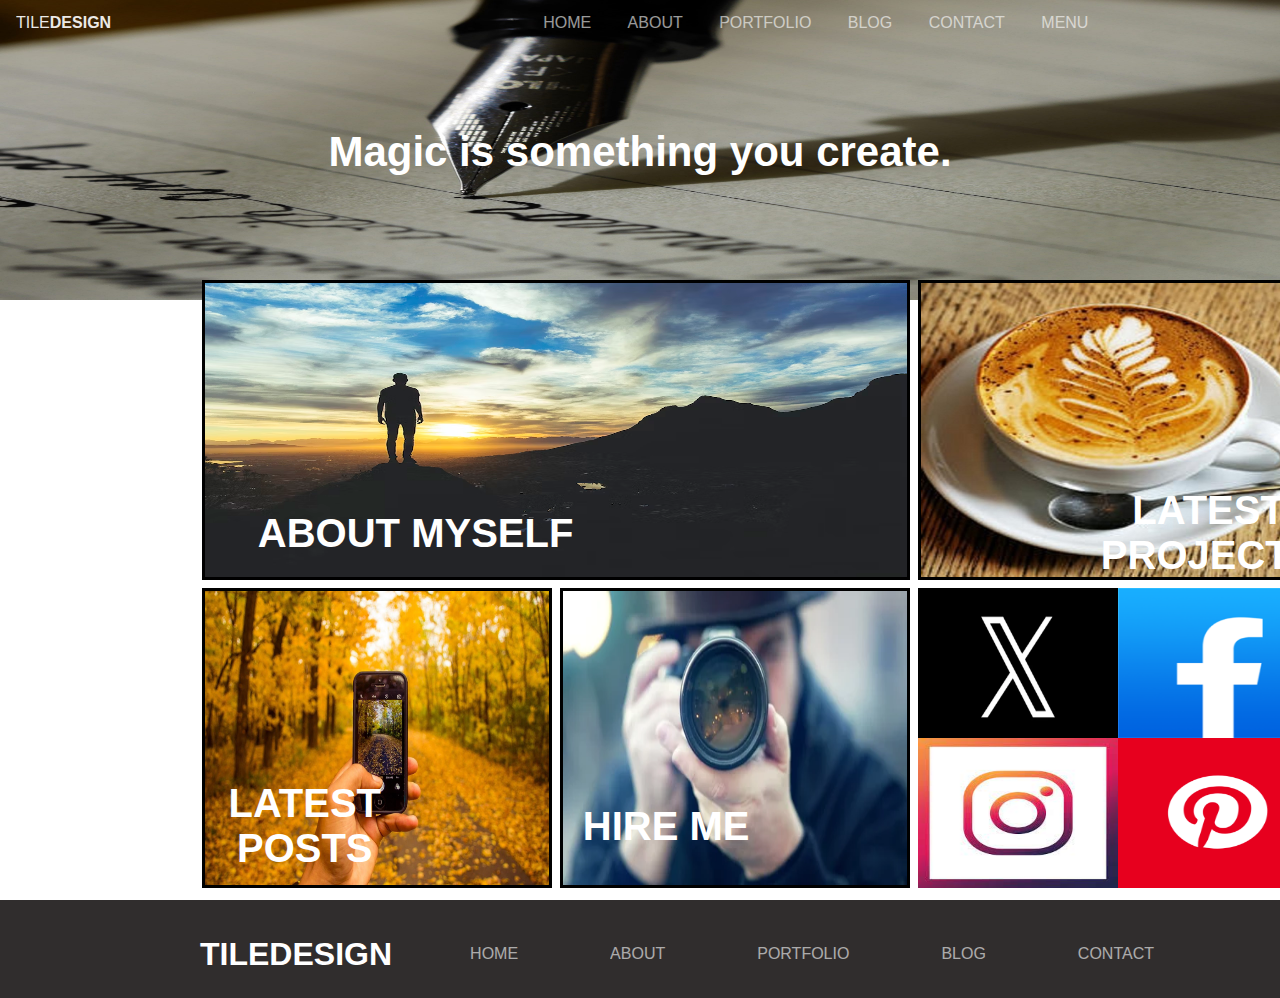
<file: index.html>
<!DOCTYPE html>
<html lang="en">
<head>
    <meta charset="UTF-8">
    <meta name="viewport" content="width=device-width, initial-scale=1.0">
    <link rel="stylesheet" href="https://cdnjs.cloudflare.com/ajax/libs/font-awesome/6.5.1/css/all.min.css" integrity="sha512-DTOQO9RWCH3ppGqcWaEA1BIZOC6xxalwEsw9c2QQeAIftl+Vegovlnee1c9QX4TctnWMn13TZye+giMm8e2LwA==" crossorigin="anonymous" referrerpolicy="no-referrer" />
    <link rel="stylesheet" href="./index.css">
    <title>Document</title>
</head>
<body>
  <div class="header-image">
    <img class="img-fluid" src="img.jpg" alt="">
    <div class="image-text">Magic is something you create.</div>
  </div>

  <div id="demo" class="sidebar">
    <a style="cursor: pointer;" class="closebtn" onclick="closebar()">X</a>
    <a href="./index.css" target="_blank">HOME</a>
    <a href="./about.html" target="_blank">ABOUT</a>
    <a href="./portfolio.html" target="_blank">PORTFOLIO</a>
    <a href="./blog.html" target="_blank">BLOG</a>
    <a href="./contact.html" target="_blank">CONTACT</a>

  </div>


  <div class="nav">

  <ul>
    <li><a class="tiledesign" href="#">TILE<b>DESIGN</b></a></li>
    <div class="nav2">
    <li class="home"><a href="./index.html">HOME</a></li>
    <li class="about"><a href="./about.html">ABOUT</a></li>
    <li class="portfolio"><a href="./portfolio.html">PORTFOLIO</a></li>
    <li class="blog"><a href="./blog.html">BLOG</a></li>
    <li class="contact"><a href="./contact.html">CONTACT</a></li>
  </div>
    <li class="open" onclick="openbar()"><a href="#"><i class="fa-solid fa-bars"></i>&nbsp;MENU</a></li>
  </ul>

  </div>
</div>

  <div class="main">
    <div class="box" style="position: relative;">
      <img class="b" src="about.avif" alt="">
      <div class="text1">ABOUT MYSELF</div>
    </div>
    <div class="box" style="position: relative;">
      <img class="b" src="coffee.jpg" alt="">
      <div class="text2">LATEST PROJECTS</div>
    </div>
    <div class="box" style="position: relative;">
      <img class="b" src="mobile.jpeg" alt="">
      <div class="text3">LATEST POSTS</div>
    </div>
    <div class="box" style="position: relative;">
      <img class="b" src="camera.webp" alt="">
      <div class="text4">HIRE ME</div>
    </div>
      <div class="container">
        <div class="box1">
          <img src="x.webp" alt="">
        </div>
        <div class="box2">
          <img src="facebook.png" alt="">
        </div>
        <div class="box3">
          <img src="insta.jpeg" alt="">
        </div>
        <div class="box4">
          <img src="pintrest.png" alt="">
        </div>
      </div>
  </div>

  <div class="header1">
      
    <div class="left1">

      <li1>
        <h1>TILE<b>DESIGN</b></h1>
      </li1>
    </div>

    <div class="center1">

      <li><a href="index.html">HOME</a></li>
      <li><a href="about.html">ABOUT</a></li>
      <li><a href="portfolio.html">PORTFOLIO</a></li>
      <li><a href="blog.html">BLOG</a></li>
      <li><a href="./contact.html">CONTACT</a></li>

    </div>

  </div>
</body>


<script>
  function openbar() {
    document.getElementById("demo").style.width = "300px";
  }
  
  function closebar() {
    document.getElementById("demo").style.width = "0";
  }
  </script>
</html>
</file>
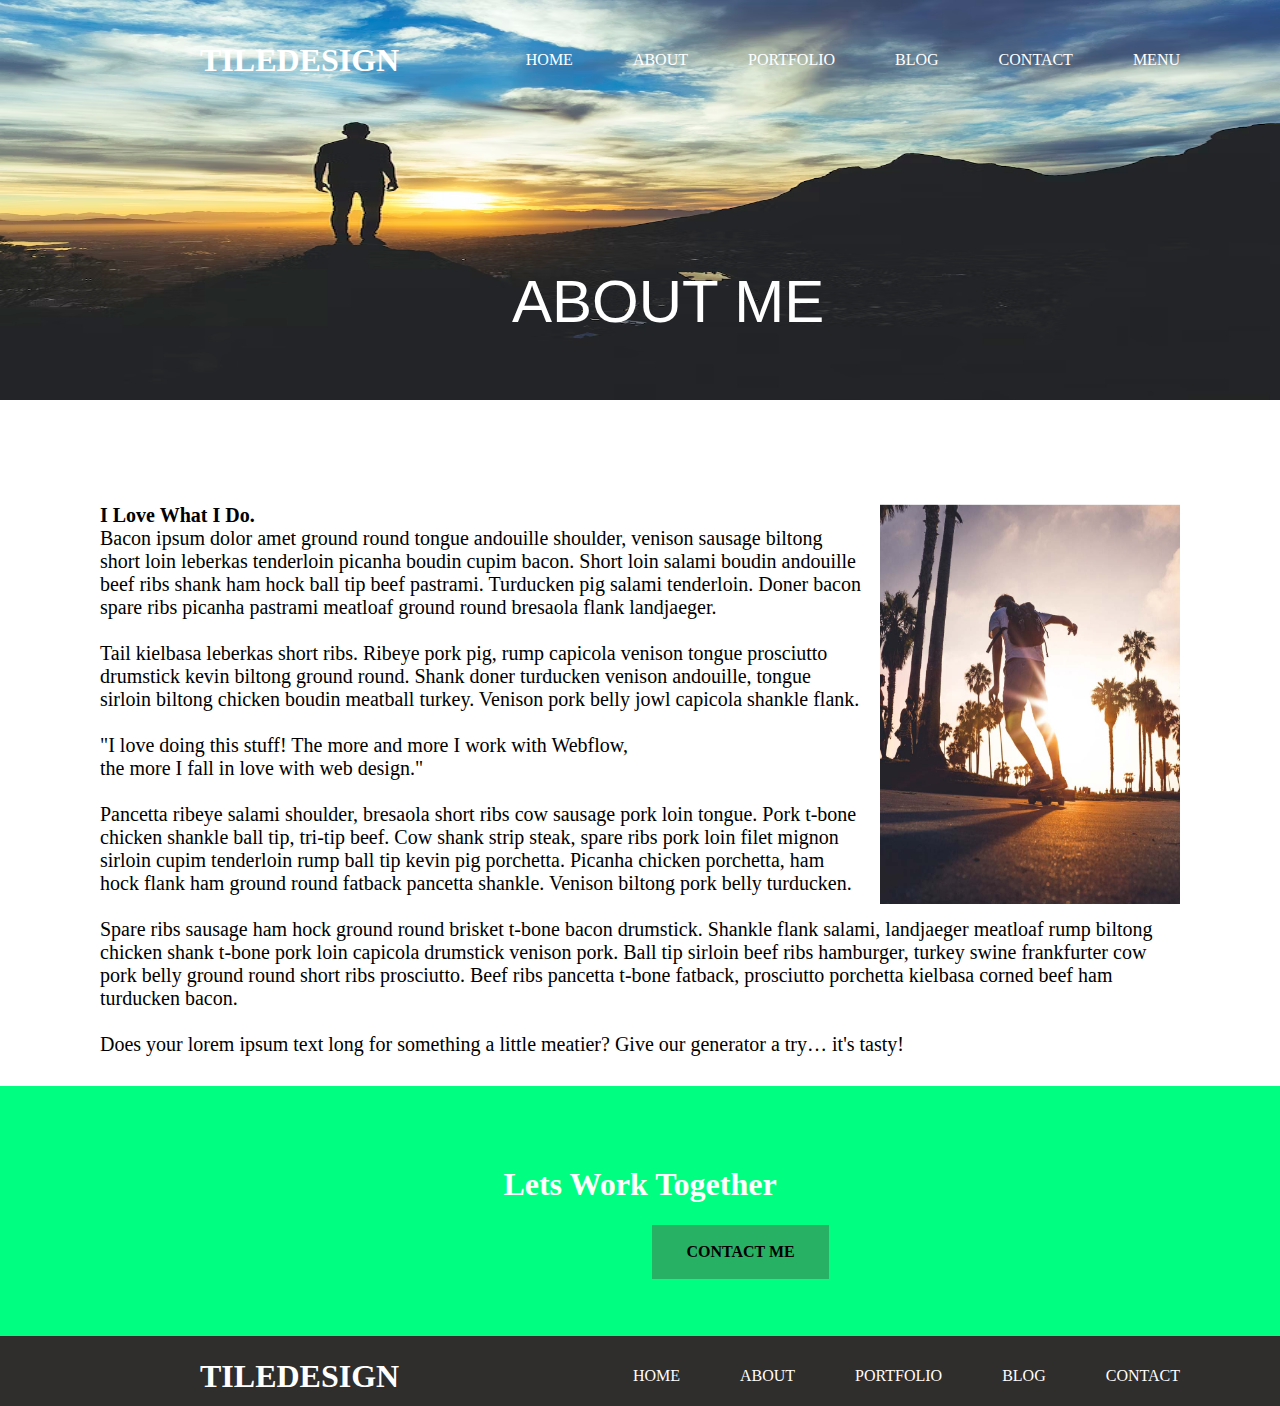
<file: about.html>
<!DOCTYPE html>
<html lang="en">

<head>
  <meta charset="UTF-8">
  <meta http-equiv="X-UA-Compatible" content="IE=edge">
  <meta name="viewport" content="width=device-width, initial-scale=1.0">
  <link rel="stylesheet" href="about.css">
  <title>Document</title>
</head>

<body>
  <div class="main">
    <div class="header">

      <div id="demo" class="sidebar">
        <a style="cursor: pointer;" class="closebtn" onclick="closebar()">X</a>
        <a href="#">HTML</a>
        <a href="#">CSS</a>
        <a href="#">JavaScript</a>
        <a href="#">Reactjs</a>
      </div>

      <div class="left">

        <li1>
          <h1>TILE<b>DESIGN</b></h1>
        </li1>
      </div>

      <div class="center">

        <li><a style="text-decoration: none; color: white;" href="index.html">HOME</a></li>
        <li><a style="text-decoration: none; color: white;" href="about.html">ABOUT</a></li>
        <li><a style="text-decoration: none; color: white;" href="portfolio.html">PORTFOLIO</a></li>
        <li><a style="text-decoration: none; color: white;" href="blog.html">BLOG</a></li>
        <li><a style="text-decoration: none; color: white;" href="./contact.html">CONTACT</a></li>
        <li class="open" onclick="openbar()"><a style="text-decoration: none; color: white;" href="#">MENU</a></li>
      </div>



    </div>
    <div>

      <img class="img-fluid" src="about.avif">
      <div class="overlay-text">ABOUT ME</div>

    </div>

    <p class="text">
      <img class="img" src="new.png">
      <b> I Love What I Do.</b><br>
      Bacon ipsum dolor amet ground round tongue andouille shoulder, venison sausage biltong short loin leberkas
      tenderloin picanha boudin cupim bacon. Short loin salami boudin andouille beef ribs shank ham hock ball tip beef
      pastrami. Turducken pig salami tenderloin. Doner bacon spare ribs picanha pastrami meatloaf ground round bresaola
      flank landjaeger.<br>

      <br>Tail kielbasa leberkas short ribs. Ribeye pork pig, rump capicola venison tongue prosciutto drumstick kevin
      biltong ground round. Shank doner turducken venison andouille, tongue sirloin biltong chicken boudin meatball
      turkey. Venison pork belly jowl capicola shankle flank.<br>

      <br>"I love doing this stuff! The more and more I work with Webflow,<br> the more I fall in love with web
      design."<br>

      <br>Pancetta ribeye salami shoulder, bresaola short ribs cow sausage pork loin tongue. Pork t-bone chicken shankle
      ball tip, tri-tip beef. Cow shank strip steak, spare ribs pork loin filet mignon sirloin cupim tenderloin rump
      ball tip kevin pig porchetta. Picanha chicken porchetta, ham hock flank ham ground round fatback pancetta shankle.
      Venison biltong pork belly turducken.<br>

      <br>Spare ribs sausage ham hock ground round brisket t-bone bacon drumstick. Shankle flank salami, landjaeger
      meatloaf rump biltong chicken shank t-bone pork loin capicola drumstick venison pork. Ball tip sirloin beef ribs
      hamburger, turkey swine frankfurter cow pork belly ground round short ribs prosciutto. Beef ribs pancetta t-bone
      fatback, prosciutto porchetta kielbasa corned beef ham turducken bacon.<br>

      <br>Does your lorem ipsum text long for something a little meatier? Give our generator a try… it's tasty!
    </p>

    <div class="bg">
      <h2 class="h2">Lets Work Together</h2><br>
      <h3 class="button button4">CONTACT ME</h3>

    </div>

    <div class="header1">

      <div class="left1">

        <li1>
          <h1>TILE<b>DESIGN</b></h1>
        </li1>
      </div>

      <div class="center1">

        <li><a style="text-decoration: none; color: white;" href="index.html">HOME</a></li>
        <li><a style="text-decoration: none; color: white;" href="about.html">ABOUT</a></li>
        <li><a style="text-decoration: none; color: white;" href="portfolio.html">PORTFOLIO</a></li>
        <li><a style="text-decoration: none; color: white;" href="blog.html">BLOG</a></li>
        <li><a style="text-decoration: none; color: white;" href="contact.html">CONTACT</a></li>

      </div>

    </div>
    </div>
</body>

<script>
  function openbar() {
    document.getElementById("demo").style.width = "300px";
    document.getElementById("nav").style.marginRight = "300px";
  }
  
  function closebar() {
    document.getElementById("demo").style.width = "0";
    document.getElementById("nav").style.marginRight= "0";
  }
  </script>

</html>
</file>
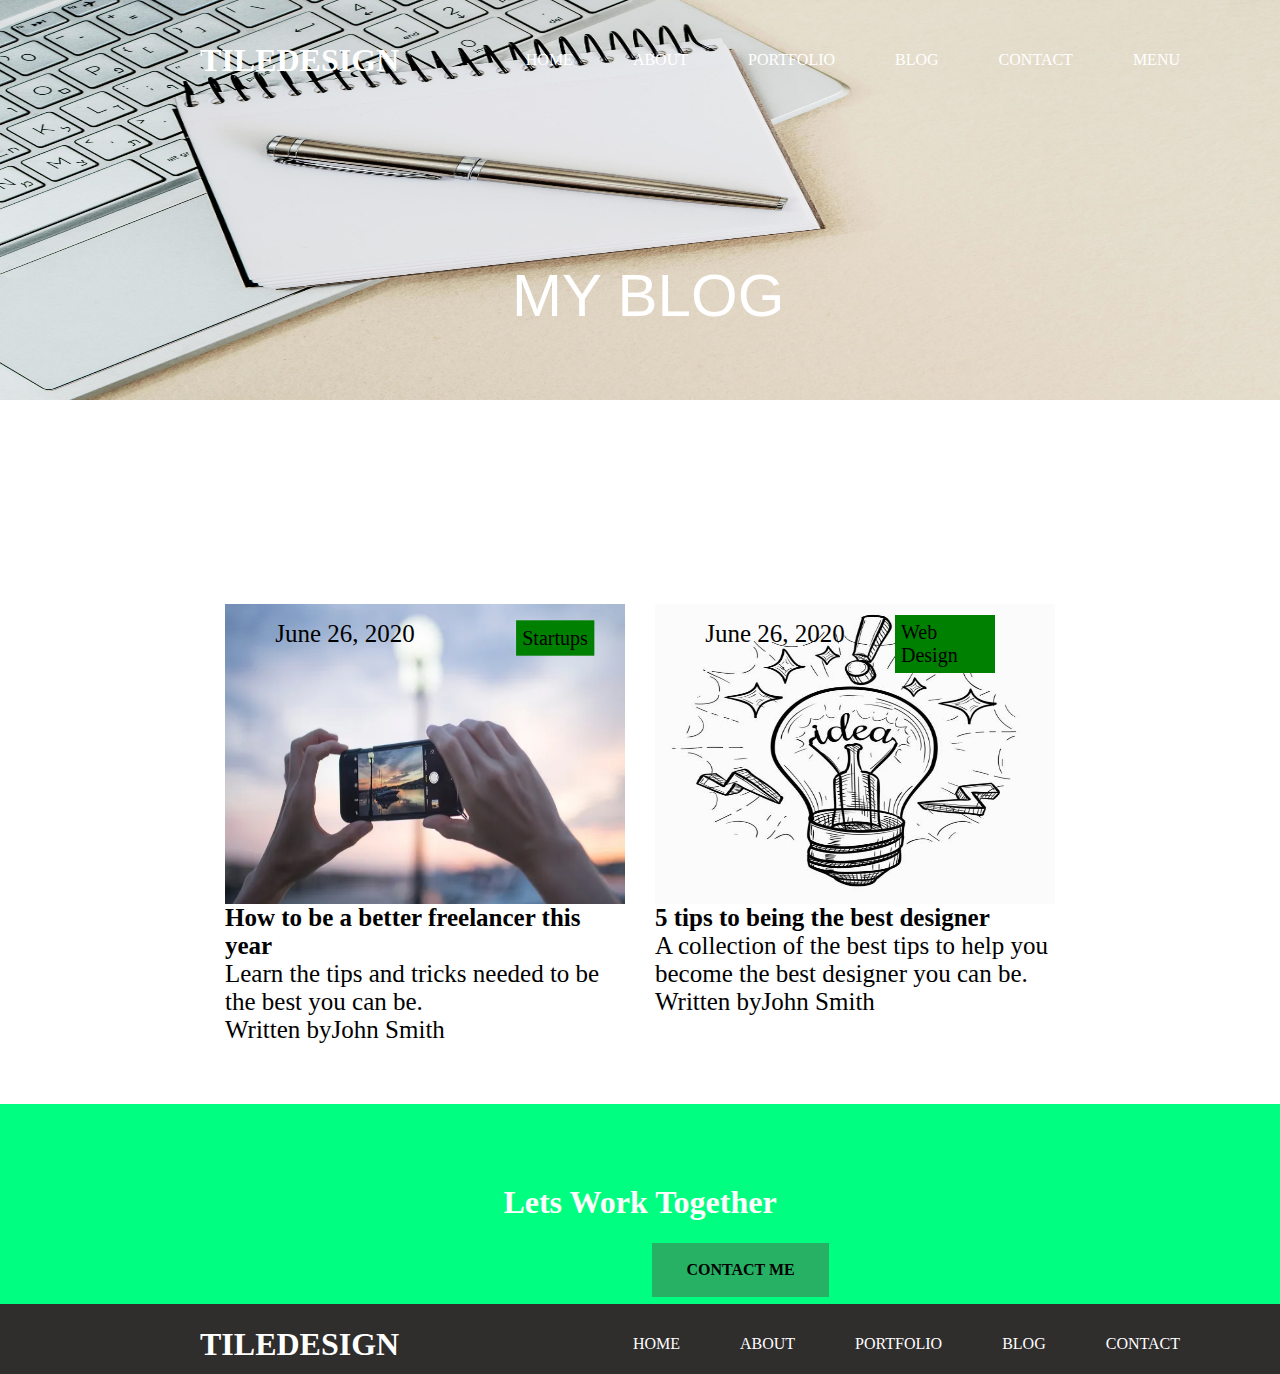
<file: blog.html>
<!DOCTYPE html>
<html lang="en">
<head>
    <meta charset="UTF-8">
    <meta name="viewport" content="width=device-width, initial-scale=1.0">
    <link rel="stylesheet" href="blog.css">
    <title>Document</title>
</head>
<body>
    <div class="main">
        <div class="header">

          <div id="demo" class="sidebar">
            <a style="cursor: pointer;" class="closebtn" onclick="closebar()">X</a>
            <a href="#">HTML</a>
            <a href="#">CSS</a>
            <a href="#">JavaScript</a>
            <a href="#">Reactjs</a>
          </div>
    
          <div class="left">
    
            <li1>
              <h1>TILE<b>DESIGN</b></h1>
            </li1>
          </div>
    
          <div class="center">
    
            <li><a style="text-decoration: none; color: white;" href="index.html">HOME</a></li>
            <li><a style="text-decoration: none; color: white;" href="about.html">ABOUT</a></li>
            <li><a style="text-decoration: none; color: white;" href="portfolio.html">PORTFOLIO</a></li>
            <li><a style="text-decoration: none; color: white;" href="blog.html">BLOG</a></li>
            <li><a style="text-decoration: none; color: white;" href="./contact.html">CONTACT</a></li>
            <li class="open" onclick="openbar()"><a style="text-decoration: none; color: white;" href="#">MENU</a></li>
          </div>
    
    
    
        </div>
        <div>
    
          <img class="img-fluid" src="blog.jpg">
          <div class="overlay-text">MY BLOG</div>
    
        </div>
        <div class="main2">
            <div class="box" style="position: relative;">
                <img class="b" src="blog2.webp" alt="">
                <div class="txt1">Startups</div>
                <div class="text1">June 26, 2020</div>
                <div class="text3"><b>How to be a better freelancer this year</b>
                <br>Learn the tips and tricks needed to be the best you can be.
                <br>Written byJohn Smith
            </div>
            </div>
            <div class="box" style="position: relative;">
                <img class="b" src="blog3.jpg" alt="">
                <div class="txt2">Web Design</div>
                <div class="text2">June 26, 2020</div>
                <div class="text4"><b>5 tips to being the best designer</b>
                <br>A collection of the best tips to help you become the best designer you can be.
                <br>Written byJohn Smith</div>
            </div>
        </div>
        
    
        <div class="bg">
            <h2 class="h2">Lets Work Together</h2><br>
            <h3 class="button button4">CONTACT ME</h3>
          </div>
      
          <div class="header1">
      
            <div class="left1">
      
              <li1>
                <h1>TILE<b>DESIGN</b></h1>
              </li1>
            </div>
      
            <div class="center1">
      
              <li><a style="text-decoration: none; color: white;" href="index.html">HOME</a></li>
              <li><a style="text-decoration: none; color: white;" href="about.html">ABOUT</a></li>
              <li><a style="text-decoration: none; color: white;" href="portfolio.html">PORTFOLIO</a></li>
              <li><a style="text-decoration: none; color: white;" href="blog.html">BLOG</a></li>
              <li><a style="text-decoration: none; color: white;" href="contact.html">CONTACT</a></li>
      
            </div>
      
          </div>
        </div>
</body>

<script>
  function openbar() {
    document.getElementById("demo").style.width = "300px";
    document.getElementById("nav").style.marginRight = "300px";
  }
  
  function closebar() {
    document.getElementById("demo").style.width = "0";
    document.getElementById("nav").style.marginRight= "0";
  }
  </script>
</html>
</file>
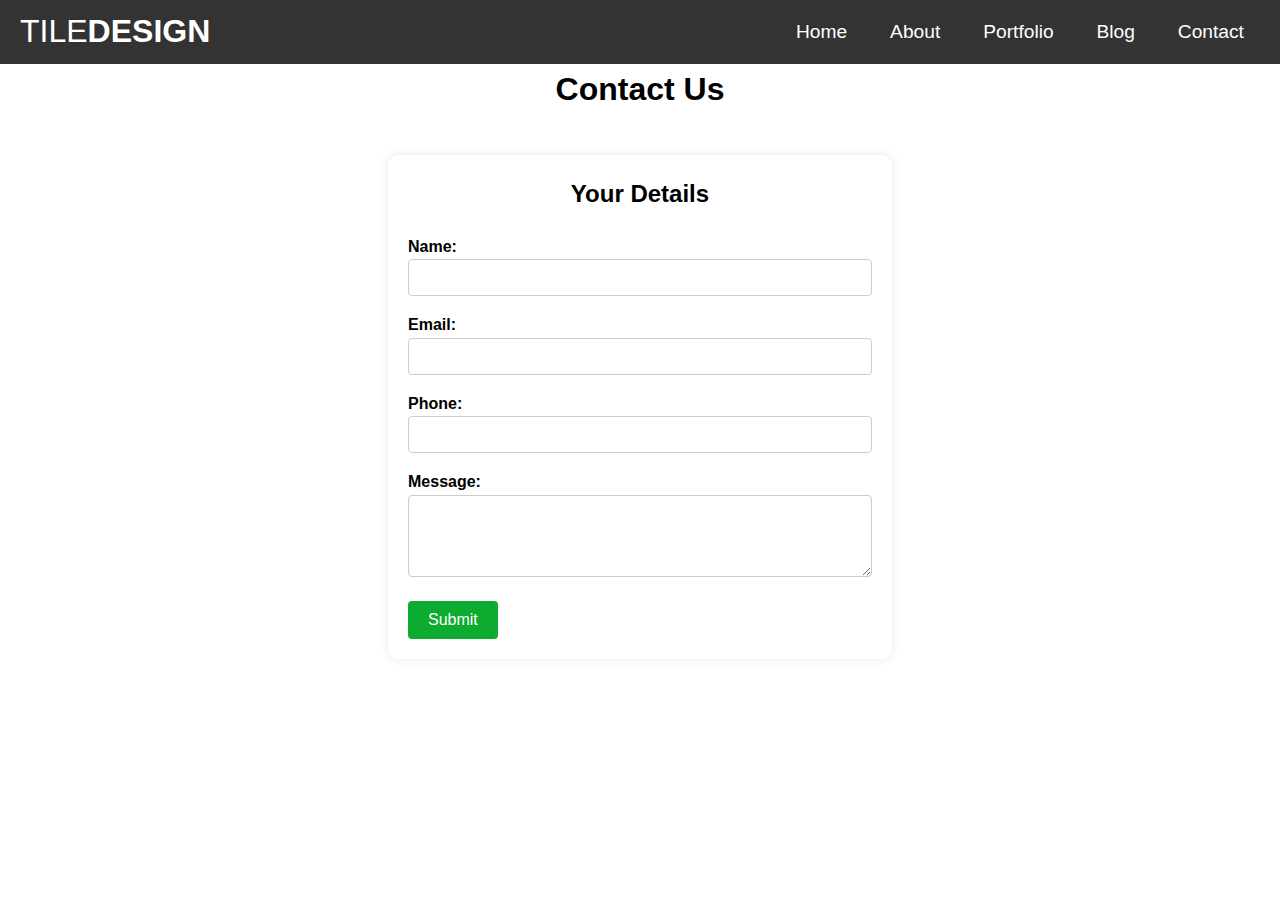
<file: contact.html>
<!DOCTYPE html>
<html lang="en">

<head>
	<meta charset="UTF-8">
	<meta name="viewport" content="width=device-width, initial-scale=1.0">
	<link rel="stylesheet" href="contact.css">
	<title>Contact us Page</title>
</head>

<body>
	<header>

		<!-- <div id="demo" class="sidebar">
            <a style="cursor: pointer;" class="closebtn" onclick="closebar()">X</a>
            <a href="#">HTML</a>
            <a href="#">CSS</a>
            <a href="#">JavaScript</a>
            <a href="#">Reactjs</a>
          </div> -->
		<div class="logo">TILE<b>DESIGN</b>
        </div>
		<nav id="nav-menu">
			<ul>
				<li><a style="text-decoration: none;" href="./index.html">Home</a></li>
				<li><a style="text-decoration: none;" href="./about.html">About</a></li>
				<li><a style="text-decoration: none;" href="./portfolio.html">Portfolio</a></li>
				<li><a style="text-decoration: none;" href="./blog.html">Blog</a></li>
                <li><a style="text-decoration: none;" href="./contact.html">Contact</a></li>
				<!-- <li class="open" onclick="openbar()"><a style="text-decoration: none;" href="#">MENU</a></li> -->

			</ul>
		</nav>
	</header>

	<section class="banner">
		<h1>Contact Us</h1>
	</section>

	<section class="contact-form">
		<div class="form-container">
			<h2>Your Details</h2>
			<form>

				<label>Name: </label>
				<input type="text" required>

				<label for="email">Email: </label>
				<input type="email" required>

				<label for="phone">Phone: </label>
				<input type="tel">

				<label for="message">Message: </label>
				<textarea rows="4" required></textarea>

				<button type="submit" class="submit-button">Submit</button>
			</form>
		</div>
	</section>
</body>

<!-- <script>
	function openbar() {
	  document.getElementById("demo").style.width = "300px";
	  document.getElementById("nav").style.marginRight = "300px";
	}
	
	function closebar() {
	  document.getElementById("demo").style.width = "0";
	  document.getElementById("nav").style.marginRight= "0";
	}
	</script> -->

</html>
</file>
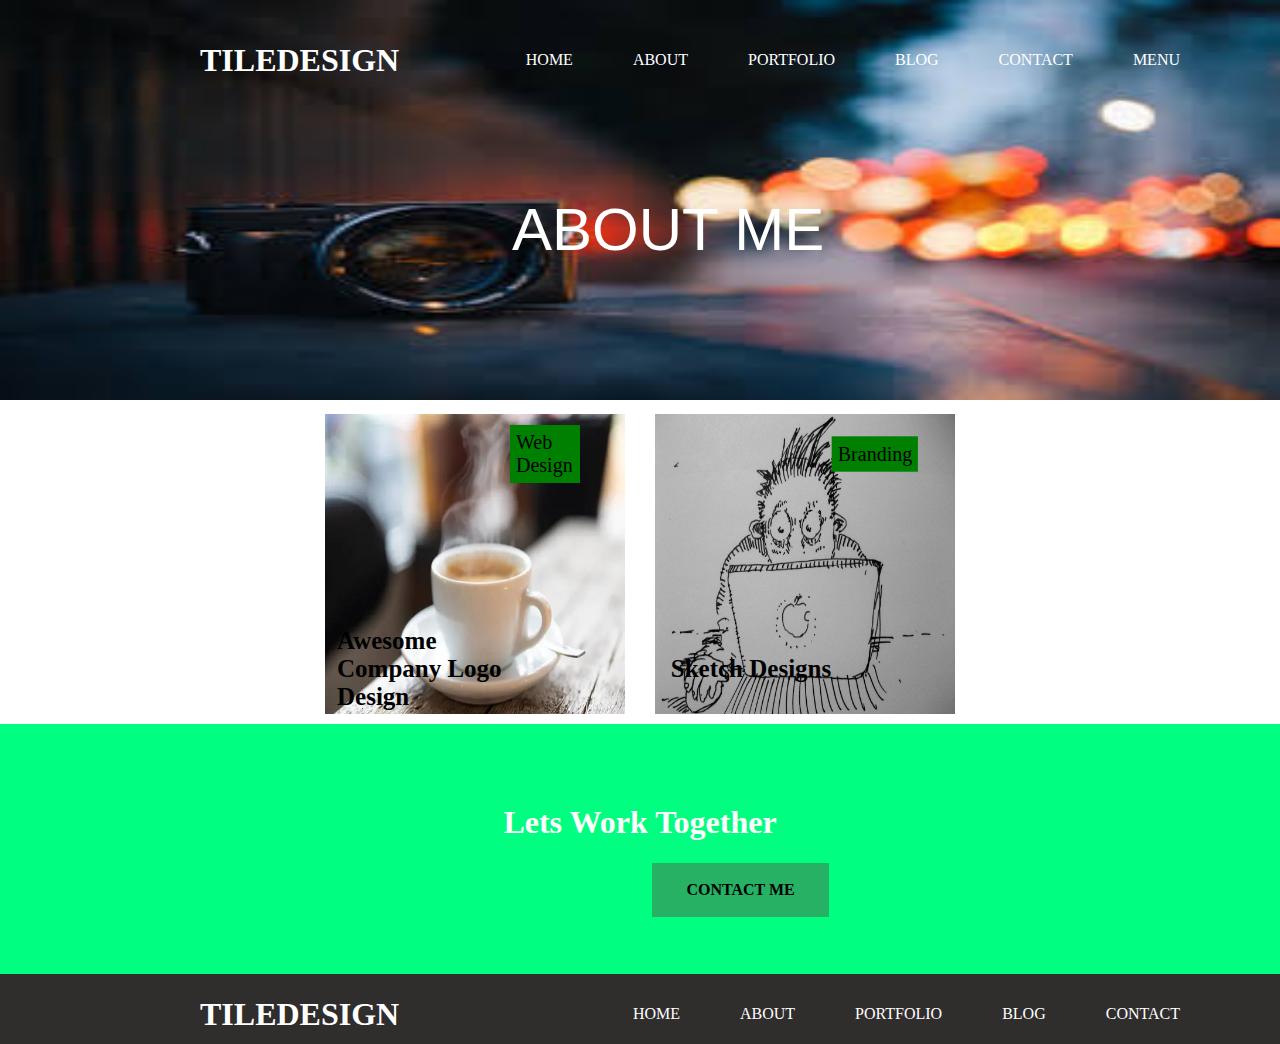
<file: portfolio.html>
<!DOCTYPE html>
<html lang="en">
<head>
    <meta charset="UTF-8">
    <meta name="viewport" content="width=device-width, initial-scale=1.0">
    <link rel="stylesheet" href="portfolio.css">
    <title>Document</title>
</head>
<body>
    <div class="main">
        <div class="header">

          <div id="demo" class="sidebar">
            <a style="cursor: pointer;" class="closebtn" onclick="closebar()">X</a>
            <a href="#">HTML</a>
            <a href="#">CSS</a>
            <a href="#">JavaScript</a>
            <a href="#">Reactjs</a>
          </div>
    
          <div class="left">
    
            <li1>
              <h1>TILE<b>DESIGN</b></h1>
            </li1>
          </div>
    
          <div class="center">
    
            <li><a style="text-decoration: none; color: white;" href="./index.html">HOME</a></li>
            <li ><a style="text-decoration: none; color: white;" href="about.html">ABOUT</a></li>
            <li ><a style="text-decoration: none; color: white;" href="portfolio.html">PORTFOLIO</a></li>
            <li ><a style="text-decoration: none; color: white;" href="blog.html">BLOG</a></li>
            <li ><a style="text-decoration: none; color: white" href="./contact.html">CONTACT</a></li>
            <li class="open" onclick="openbar()"><a style="text-decoration: none; color: white;" href="#">MENU</a></li>
          </div>
    
    
    
        </div>
        <div>
    
          <img class="img-fluid" src="porttfolio.jpeg">
          <div class="overlay-text">ABOUT ME</div>
    
        </div>
        <div class="main2">
            <div class="box" style="position: relative;">
                <img class="b" src="c.webp" alt="">
                <div class="txt1">Web Design</div>
                <div class="text1">Awesome Company Logo Design</div>
            </div>
            <div class="box" style="position: relative;">
                <img class="b" src="cartoon.jpg" alt="">
                <div class="txt2">Branding</div>
                <div class="text2">Sketch Designs</div>
            </div>
        </div>
        
    
        <div class="bg">
            <h2 class="h2">Lets Work Together</h2><br>
            <h3 class="button button4">CONTACT ME</h3>
      
          </div>
      
          <div class="header1">
      
            <div class="left1">
      
              <li1>
                <h1>TILE<b>DESIGN</b></h1>
              </li1>
            </div>
      
            <div class="center1">
      
              <li ><a style="text-decoration: none; color: white;" href="index.html">HOME</a></li>
              <li><a style="text-decoration: none; color: white;" href="about.html">ABOUT</a></li>
              <li><a style="text-decoration: none; color: white;" href="portfolio.html">PORTFOLIO</a></li>
              <li><a style="text-decoration: none; color: white;" href="blog.html">BLOG</a></li>
              <li><a style="text-decoration: none; color: white;" href="contact.html">CONTACT</a></li>
      
            </div>
      
          </div>
        </div>
</body>

<script>
  function openbar() {
    document.getElementById("demo").style.width = "300px";
    document.getElementById("nav").style.marginRight = "300px";
  }
  
  function closebar() {
    document.getElementById("demo").style.width = "0";
    document.getElementById("nav").style.marginRight= "0";
  }
  </script>
</html>
</file>
<file: index.css>
*{
    padding: 0;
    margin: 0;
    box-sizing:border-box;
}
body {
    margin: 0;
    font-family: Arial, sans-serif;
    text-align: center;
  }


  ul {
    list-style-type: none;
    margin: 0;
    padding: 0;
    overflow: hidden;
    background-color: rgba(255, 255, 255, 0);
    display: flex;
    /* justify-content: center; */
    width: 100%;
    position: absolute;
    top: 0;
  }

  li {
    display: inline-block;
  }

  li a {
    display: block;
    color: rgb(255, 255, 255);
    opacity: 0.6;
    text-align: center;
    padding: 14px 16px;
    text-decoration: none;
  }

  li a:hover {
    background-color: #fcfcfc00;
    opacity: 0.9;
  }

  .header-image {
    position: relative;
    top: 0;
  }

  .header-image img {
    height: 300px;
    width: 100%;
  }

  .image-text {
    position: absolute;
    top: 50%;
    left: 50%;
    transform: translate(-50%, -50%);
    color: white;
    font-size: 42px;
    font-weight: bold;
    font-family:Arial, Helvetica, sans-serif;
  }

  .box {
    height: 400px;
    width: 200px;
    background-color: rgba(255, 255, 255, 0);
    transition: transform 2s;
    border: solid black;

}

.b{
  transition: transform 0.8s;
  cursor: pointer;
}

.b:hover{
  transform: scale(1.01);
}

.main {
    display: grid;
    justify-content: center;
    padding: 10px;
    gap: 8px;
    grid-template-columns: auto auto auto auto auto;
    position: absolute;
    top: 30%;
    left: 15%;
}

img {
    height: 100%;
    width: 100%;
}

.box:nth-child(1){
  grid-column-start: 1;
  grid-column-end: 4;
  width: 708px;
  height: 300px;
  background-color: blue;
}


.box:nth-child(2){
  grid-column-start: 4;
  grid-column-end: 6;
  width: 400px;
  height: 300px;
  background-color: blue;
}
.box:nth-child(3){
  grid-column-start: 1;
  grid-column-end: 3;
  width: 350px;
  height: 300px;
  background-color: blue;

}
.box:nth-child(4){
  grid-column-start: 3;
  grid-column-end: 4;
  width: 350px;
  height: 300px;
  background-color:blue;
}

.container{
  margin: 0;
  padding: 0;
  background-color:#ffffff00;
  display:grid;
  column-gap: 100px;
  grid-template-columns: 100px 100px;
  grid-row: auto auto;
  
  .box1{
    border-radius:10px;
    width: 200px;
    height: 150px;
    color:#fff;
    display:flex;
  }

  .box1:hover{
    opacity: 0.8;
	  transition: .3s ease-in-out;
  }

  .box2{
    border-radius:10px;
    width: 200px;
    height: 150px;
    color:#fff;
    display:flex;
  }

  .box2:hover{
    opacity: 0.8;
	  transition: .3s ease-in-out;
  }

  .box3{
    border-radius:10px;
    width: 200px;
    height: 150px;
    color:#fff;
    display:flex;
  }

  .box3:hover{
    opacity: 0.8;
	  transition: .3s ease-in-out;
  }

  .box4{
    border-radius:10px;
    width: 200px;
    height: 150px;
    color:#fff;
    display:flex;
  }

  .box4:hover{
    opacity: 0.8;
	  transition: .3s ease-in-out;
  }

}




.text1{
    position: absolute;
    top: 85%;
    left: 30%;
    transform: translate(-50%, -50%);
    color: white;
    font-size: 40px;
    font-weight: bold;
}

.text2{
    position: absolute;
    top: 85%;
    left: 73%;
    transform: translate(-50%, -50%);
    color: white;
    font-size: 40px;
    font-weight: bold;
}

.text3{
    position: absolute;
    top: 80%;
    left: 29%;
    transform: translate(-50%, -50%);
    color: white;
    font-size: 40px;
    font-weight: bold;
}

.text4{
    position: absolute;
    top: 80%;
    left: 30%;
    transform: translate(-50%, -50%);
    color: white;
    font-size: 40px;
    font-weight: bold;
}


.header1{
  top: 900px;
  width: 100%;
  margin: 0;
  padding: 0;
  color: white;
  display: flex;
  justify-content: space-between;
  background-color: rgb(48, 45, 45);
  padding: 0 10px 0 0;
  align-items: center;
  list-style: none;
  line-height: 40px; 
  position: absolute;
  width: 100%;
  padding-top: 20px;
  padding-bottom: 10px;
  
}

.left1{
  display: flex;
  padding-left: 200px;
  cursor: pointer;

}

.center1{
  display: flex;
  gap: 60px;
  padding-right: 100px;
  cursor: pointer;
    
}


.sidebar {
  width: 0;
  height: 100%;
  position: fixed;
  z-index: 1;
  top: 0;
  right: 0;
  background-color: #111;
  overflow-x: hidden;
  transition: 0.5s;
  padding-top: 60px;


  @media screen and (max-width: 768px)
  {
    margin-right: 690px;
  }

}

.sidebar a {
  padding: 6px 6px 6px 32px;
  text-decoration: none;
  font-size: 29px;
  color: #818181;
  display: block;
  transition: 0.3s;


  @media screen and (max-width: 768px)
  {
    font-size: 14px;
  }
}

.sidebar a:hover {
  color: #f1f1f1;
}

.sidebar .closebtn {
  position: absolute;
  top: 0;
  right: 25px;
  font-size: 36px;
  margin-left: 50px;
}

.open {
  cursor: pointer;
  background-color: #11111100;
  color: white;
  padding: 0;
  border: none;
  transition: transform 2s;

  @media screen and (max-width: 768px)
  {
    padding-left: 150px;
  }
}

.closebtn:hover{
  transform: rotate(360deg);
}




.home{
  padding-left: 400px;

  @media screen and (max-width: 768px)
  {
    display: none;
  }

}

.about{

  @media screen and (max-width: 768px)
  {
    display: none;
  }

}

.portfolio{

  @media screen and (max-width: 768px)
  {
    display: none;
  }

}

.blog{

  @media screen and (max-width: 768px)
  {
    display: none;
  }

}

.contact{

  @media screen and (max-width: 768px)
  {
    display: none;
  }

}

.tiledesign{
  @media screen and (max-width: 768px)
  {
    justify-content: left;
    float: left;
  }
}
</file>
<file: about.css>
*{
  margin: 0;
  padding: 0;
}
.header{
 
  color: white;
  display: flex;
  justify-content: space-between;
  padding: 0 10px 0 0;
  align-items: center;
  list-style: none;
  line-height: 40px; 
  position: absolute;
  width: 100%;
  padding-top: 40px;
  
}

.left{
  display: flex;
  padding-left: 200px;
  cursor: pointer;

}

.center{
  display: flex;
  gap: 60px;
  padding-right: 100px;
  cursor: pointer;
    
}

body{
  overflow-x: hidden;
}
li:hover {
  color: white;
  opacity: 0.5;
  
}

.img-fluid{
  height: 400px;
  width: 100%;

 
}
.main{
  position: relative;
}
.overlay-text{
  position: absolute;
  top: 20%;
  left: 40%;
  font-size: 60px;
  font-family: 'Trebuchet MS', 'Lucida Sans Unicode', 'Lucida Grande', 'Lucida Sans', Arial, sans-serif;
  color: white;
}
.img{
  float: right;
  width: 300px;
  height: 400px;
  margin-left: 15px;
}
.text{
  padding: 100px 100px 30px 100px;
  font-size: 20px;
}
.bg{
  background-color: rgb(0, 255, 128);
  height: 250px;
  width: 100%;
}
.h2{
  color: white;
 text-align: center;
 font-size: xx-large;
 padding-top: 80px;
}
.btn{
  color: white;
  text-align: center;
 
  
}
.btn:hover{
  opacity: 0.5;
  cursor: pointer;
}


.button {
  position: absolute;
  left: 8%;
  background-color: #04AA6D; 
  border: none;
  color: white;
  padding: 16px 32px;
  text-align: center;
  text-decoration: none;
  display: inline-block;
  font-size: 16px;
  margin: 4px 2px;
  transition-duration: 0.4s;
  cursor: pointer;
}

.button4 {
  background-color: rgb(38, 177, 101);
  color: black;
  border: 2px solid rgb(38, 177, 101);
  margin-left: 550px;
}

.button4:hover {background-color: #00823a;}
.header1{
  width: 100%;
  margin: 0;
  padding: 0;
  color: white;
  display: flex;
  justify-content: space-between;
  background-color: rgb(48, 45, 45);
  padding: 0 10px 0 0;
  align-items: center;
  list-style: none;
  line-height: 40px; 
  position: absolute;
  width: 100%;
  padding-top: 20px;
  padding-bottom: 10px;
  
}

.left1{
  display: flex;
  padding-left: 200px;
  cursor: pointer;

}

.center1{
  display: flex;
  gap: 60px;
  padding-right: 100px;
  cursor: pointer;
    
}


.sidebar {
  height: 100%;
  width: 0;
  position: fixed;
  z-index: 1;
  top: 0;
  right: 0;
  background-color: #111;
  overflow-x: hidden;
  transition: 0.5s;
  padding-top: 60px;
}

.sidebar a {
  padding: 8px 8px 8px 32px;
  text-decoration: none;
  font-size: 25px;
  color: #818181;
  display: block;
  transition: 0.3s;
}

.sidebar a:hover {
  color: #f1f1f1;
}

.sidebar .closebtn {
  position: absolute;
  top: 0;
  right: 25px;
  font-size: 36px;
  margin-left: 50px;
}

.open {
  cursor: pointer;
  background-color: #11111100;
  color: white;
  padding: 0;
  border: none;
  transition: transform 2s;
}

.closebtn:hover{
  transform: rotate(360deg);
}
</file>
<file: blog.css>
*{
    margin: 0;
    padding: 0;
  }
  .header{
   
    color: white;
    display: flex;
    justify-content: space-between;
    padding: 0 10px 0 0;
    align-items: center;
    list-style: none;
    line-height: 40px; 
    position: absolute;
    width: 100%;
    padding-top: 40px;
    
  }
  
  .left{
    display: flex;
    padding-left: 200px;
    cursor: pointer;
  
  }
  
  .center{
    display: flex;
    gap: 60px;
    padding-right: 100px;
    cursor: pointer;
      
  }
  
  body{
    overflow-x: hidden;
  }
  li:hover {
    color: white;
    opacity: 0.5;
    
  }
  
  .img-fluid{
    height: 400px;
    width: 100%;
  
   
  }
  .main{
    position: relative;
  }
  .overlay-text{
    position: absolute;
    top: 20%;
    left: 40%;
    font-size: 60px;
    font-family: 'Trebuchet MS', 'Lucida Sans Unicode', 'Lucida Grande', 'Lucida Sans', Arial, sans-serif;
    color: rgb(255, 255, 255);
  }
  
  .bg{
    background-color: rgb(0, 255, 128);
    height: 200px;
    width: 100%;
    padding: auto;
  }
  
  .h2{
    color: white;
   text-align: center;
   font-size: xx-large;
   padding-top: 80px;
  }
  .btn{
    color: white;
    text-align: center;
   
    
  }
  .btn:hover{
    opacity: 0.5;
    cursor: pointer;
  }
  
  
  .button {
    position: absolute;
    left: 8%;
    background-color: #04AA6D; 
    border: none;
    color: white;
    padding: 16px 32px;
    text-align: center;
    text-decoration: none;
    display: inline-block;
    font-size: 16px;
    margin: 4px 2px;
    transition-duration: 0.4s;
    cursor: pointer;
  }
  
  .button4 {
    background-color: rgb(38, 177, 101);
    color: black;
    border: 2px solid rgb(38, 177, 101);
    margin-left: 550px;
  }
  
  .button4:hover {background-color: #00823a;}
  .header1{
    width: 100%;
    margin: 0;
    padding: 0;
    color: white;
    display: flex;
    justify-content: space-between;
    background-color: rgb(48, 45, 45);
    padding: 0 10px 0 0;
    align-items: center;
    list-style: none;
    line-height: 40px; 
    position: absolute;
    width: 100%;
    padding-top: 20px;
    padding-bottom: 10px;
    
  }
  
  .left1{
    display: flex;
    padding-left: 200px;
    cursor: pointer;
  
  }
  
  .center1{
    display: flex;
    gap: 60px;
    padding-right: 100px;
    cursor: pointer;
      
  }
    .image-text {
      position: absolute;
      top: 50%;
      left: 50%;
      transform: translate(-50%, -50%);
      color: white;
      font-size: 42px;
      font-weight: bold;
      font-family:Arial, Helvetica, sans-serif;
    }
  
  
    .box {
      height: 300px;
      width: 400px;
      background-color: black;
  
  }
  
  .main2 {
      display: grid;
      justify-content: center;
      padding: 10px;
      grid-template-columns: auto auto;
      column-gap: 30px;
      align-items: center;
      padding: 200px;
  }
  
  img{
      width: 100%;
      height: 100%;
  }
  
  .text1{
    position: absolute;
      top: 10%;
      left: 30%;
      transform: translate(-50%, -50%);
      color: rgb(0, 0, 0);
      font-size: 25px;
  }
  
  .txt1{
    position: absolute;
    padding: 1px;
    margin: 10px;
    top: 8%;
    left: 80%;
    transform: translate(-50%, -50%);
    color: rgb(0, 0, 0);
    font-size: 20px;
    background-color: green;
    border: 5px solid rgba(0, 128, 0, 0.776);
  }
  
  
  .text2{
    position: absolute;
      top: 10%;
      left: 30%;
      transform: translate(-50%, -50%);
      color: rgb(0, 0, 0);
      font-size: 25px;
  }
  
  .txt2{
    position: absolute;
    padding: 1px;
    margin: 10px;
    top: 30px;
    left: 70%;
    transform: translate(-50%, -50%);
    color: rgb(0, 0, 0);
    font-size: 20px;
    background-color: green;
    border: 5px solid rgba(0, 128, 0, 0.776);
  }


  .text3{
    position: absolute;
    top: 100%;
    color: black;
    font-size: 25px; 
}

.text4{
    position: absolute;
    top: 100%;
    color: black;
    font-size: 25px; 
}

.b{
    transition: transform 0.8s;
    cursor: pointer;
  }
  
  .b:hover{
    transform: scale(1.01);
  }

  .sidebar {
    height: 100%;
    width: 0;
    position: fixed;
    z-index: 1;
    top: 0;
    right: 0;
    background-color: #111;
    overflow-x: hidden;
    transition: 0.5s;
    padding-top: 60px;
  }
  
  .sidebar a {
    padding: 8px 8px 8px 32px;
    text-decoration: none;
    font-size: 25px;
    color: #818181;
    display: block;
    transition: 0.3s;
  }
  
  .sidebar a:hover {
    color: #f1f1f1;
  }
  
  .sidebar .closebtn {
    position: absolute;
    top: 0;
    right: 25px;
    font-size: 36px;
    margin-left: 50px;
  }
  
  .open {
    cursor: pointer;
    background-color: #11111100;
    color: white;
    padding: 0;
    border: none;
    transition: transform 2s;
  }
  
  .closebtn:hover{
    transform: rotate(360deg);
  }
</file>
<file: contact.css>
* {
	margin: 0;
	padding: 0;
	box-sizing: border-box;
}

body {
	font-family: Arial, sans-serif;
	line-height: 1.6;
}

header {
	display: flex;
	justify-content: space-between;
	align-items: center;
	padding: 20px;
	background-color: #333;
	color: white;
	height: 4rem;
}

.logo {
	font-size: 32px;
}

nav {
	width: 480px;
}

nav ul {
	list-style: none;
	display: flex;
	justify-content: space-between;
}

nav ul li a {
	font-size: 19.2px;
	padding: 16px;
	text-decoration: none;
	color: white;
}

nav ul li a:hover {
	background-color: #0dac30;
	border: none;
	border-radius: 4px;
	cursor: pointer;
}

.banner {
	text-align: center;
	background-color: #ffffff;
	margin: 0 auto;
}
.contact-form {
	padding: 40px 0;
	margin: 0 10px;
}

.form-container {
	max-width: 40%;
	margin: 0 auto;
	padding: 20px;
	background-color: #ffffff;
	border-radius: 10px;
	box-shadow: 0px 0px 10px rgba(0, 0, 0, 0.1);
}

.contact-form h2 {
	text-align: center;
	margin-bottom: 20px;
}

.form-group {
	margin-bottom: 20px;
}

.form-container label {
	display:block;
	font-weight: bold;
}
.form-container input, textarea{
	width: 100%;
	padding: 10px;
	border: 1px solid #ccc;
	border-radius: 4px;
	margin-bottom: 16px;
	resize: vertical;
}
.submit-button {
	padding: 10px 20px;
	background-color: #0dac30;
	border: none;
	color: white;
	border-radius: 4px;
	font-size: 16px;
	cursor: pointer;
}

/* .sidebar {
	height: 100%;
	width: 0;
	position: fixed;
	z-index: 1;
	top: 0;
	right: 0;
	background-color: #111;
	overflow-x: hidden;
	transition: 0.5s;
	padding-top: 60px;
  }
  
  .sidebar a {
	padding: 8px 8px 8px 32px;
	text-decoration: none;
	font-size: 25px;
	color: #818181;
	display: block;
	transition: 0.3s;
  }
  
  .sidebar a:hover {
	color: #f1f1f1;
  }
  
  .sidebar .closebtn {
	position: absolute;
	top: 0;
	right: 25px;
	font-size: 36px;
	margin-left: 50px;
  }
  
  .open {
	cursor: pointer;
	background-color: #11111100;
	color: white;
	padding: 0;
	border: none;
	transition: transform 2s;
  }
  
  .closebtn:hover{
	transform: rotate(360deg);
  } */
</file>
<file: portfolio.css>
*{
  margin: 0;
  padding: 0;
}
.header{
 
  color: white;
  display: flex;
  justify-content: space-between;
  padding: 0 10px 0 0;
  align-items: center;
  list-style: none;
  line-height: 40px; 
  position: absolute;
  width: 100%;
  padding-top: 40px;
  
}

.left{
  display: flex;
  padding-left: 200px;
  cursor: pointer;
}

.center{
  display: flex;
  gap: 60px;
  padding-right: 100px;
  cursor: pointer;
    
}

body{
  overflow-x: hidden;
}
li:hover {
  color: white;
  opacity: 0.5;
  
}

.img-fluid{
  height: 400px;
  width: 100%;

 
}
.main{
  position: relative;
}
.overlay-text{
  position: absolute;
  top: 20%;
  left: 40%;
  font-size: 60px;
  font-family: 'Trebuchet MS', 'Lucida Sans Unicode', 'Lucida Grande', 'Lucida Sans', Arial, sans-serif;
  color: rgb(255, 255, 255);
}

.bg{
  background-color: rgb(0, 255, 128);
  height: 250px;
  width: 100%;
}

.h2{
  color: white;
 text-align: center;
 font-size: xx-large;
 padding-top: 80px;
}
.btn{
  color: white;
  text-align: center;
 
  
}
.btn:hover{
  opacity: 0.5;
  cursor: pointer;
}


.button {
  position: absolute;
  left: 8%;
  background-color: #04AA6D; 
  border: none;
  color: white;
  padding: 16px 32px;
  text-align: center;
  text-decoration: none;
  display: inline-block;
  font-size: 16px;
  margin: 4px 2px;
  transition-duration: 0.4s;
  cursor: pointer;
}

.button4 {
  background-color: rgb(38, 177, 101);
  color: black;
  border: 2px solid rgb(38, 177, 101);
  margin-left: 550px;
}

.button4:hover {background-color: #00823a;}
.header1{
  width: 100%;
  margin: 0;
  padding: 0;
  color: white;
  display: flex;
  justify-content: space-between;
  background-color: rgb(48, 45, 45);
  padding: 0 10px 0 0;
  align-items: center;
  list-style: none;
  line-height: 40px; 
  position: absolute;
  width: 100%;
  padding-top: 20px;
  padding-bottom: 10px;
  
}

.left1{
  display: flex;
  padding-left: 200px;
  cursor: pointer;

}

.center1{
  display: flex;
  gap: 60px;
  padding-right: 100px;
  cursor: pointer;
    
}
  .image-text {
    position: absolute;
    top: 50%;
    left: 50%;
    transform: translate(-50%, -50%);
    color: white;
    font-size: 42px;
    font-weight: bold;
    font-family:Arial, Helvetica, sans-serif;
  }


  .box {
    height: 300px;
    width: 300px;
    background-color: black;

}

.main2 {
    display: grid;
    justify-content: center;
    padding: 10px;
    grid-template-columns: auto auto;
    column-gap: 30px;
    align-items: center;
}

img{
    width: 100%;
    height: 100%;
}

.text1{
  position: absolute;
    top: 85%;
    left: 36%;
    transform: translate(-50%, -50%);
    color: rgb(0, 0, 0);
    font-size: 25px;
    font-weight: bold;
}

.txt1{
  position: absolute;
  padding: 1px;
  margin: 10px;
  top: 30px;
  left: 70%;
  transform: translate(-50%, -50%);
  color: rgb(0, 0, 0);
  font-size: 20px;
  background-color: green;
  border: 5px solid rgba(0, 128, 0, 0.776);
}


.text2{
  position: absolute;
    top: 85%;
    left: 32%;
    transform: translate(-50%, -50%);
    color: rgb(0, 0, 0);
    font-size: 25px;
    font-weight: bold;
}

.txt2{
  position: absolute;
  padding: 1px;
  margin: 10px;
  top: 30px;
  left: 70%;
  transform: translate(-50%, -50%);
  color: rgb(0, 0, 0);
  font-size: 20px;
  background-color: green;
  border: 5px solid rgba(0, 128, 0, 0.776);
}


.b{
  transition: transform 0.8s;
  cursor: pointer;
}

.b:hover{
  transform: scale(1.01);
}

.sidebar {
  height: 100%;
  width: 0;
  position: fixed;
  z-index: 1;
  top: 0;
  right: 0;
  background-color: #111;
  overflow-x: hidden;
  transition: 0.5s;
  padding-top: 60px;
}

.sidebar a {
  padding: 8px 8px 8px 32px;
  text-decoration: none;
  font-size: 25px;
  color: #818181;
  display: block;
  transition: 0.3s;
}

.sidebar a:hover {
  color: #f1f1f1;
}

.sidebar .closebtn {
  position: absolute;
  top: 0;
  right: 25px;
  font-size: 36px;
  margin-left: 50px;
}

.open {
  cursor: pointer;
  background-color: #11111100;
  color: white;
  padding: 0;
  border: none;
  transition: transform 2s;
}

.closebtn:hover{
  transform: rotate(360deg);
}
</file>
